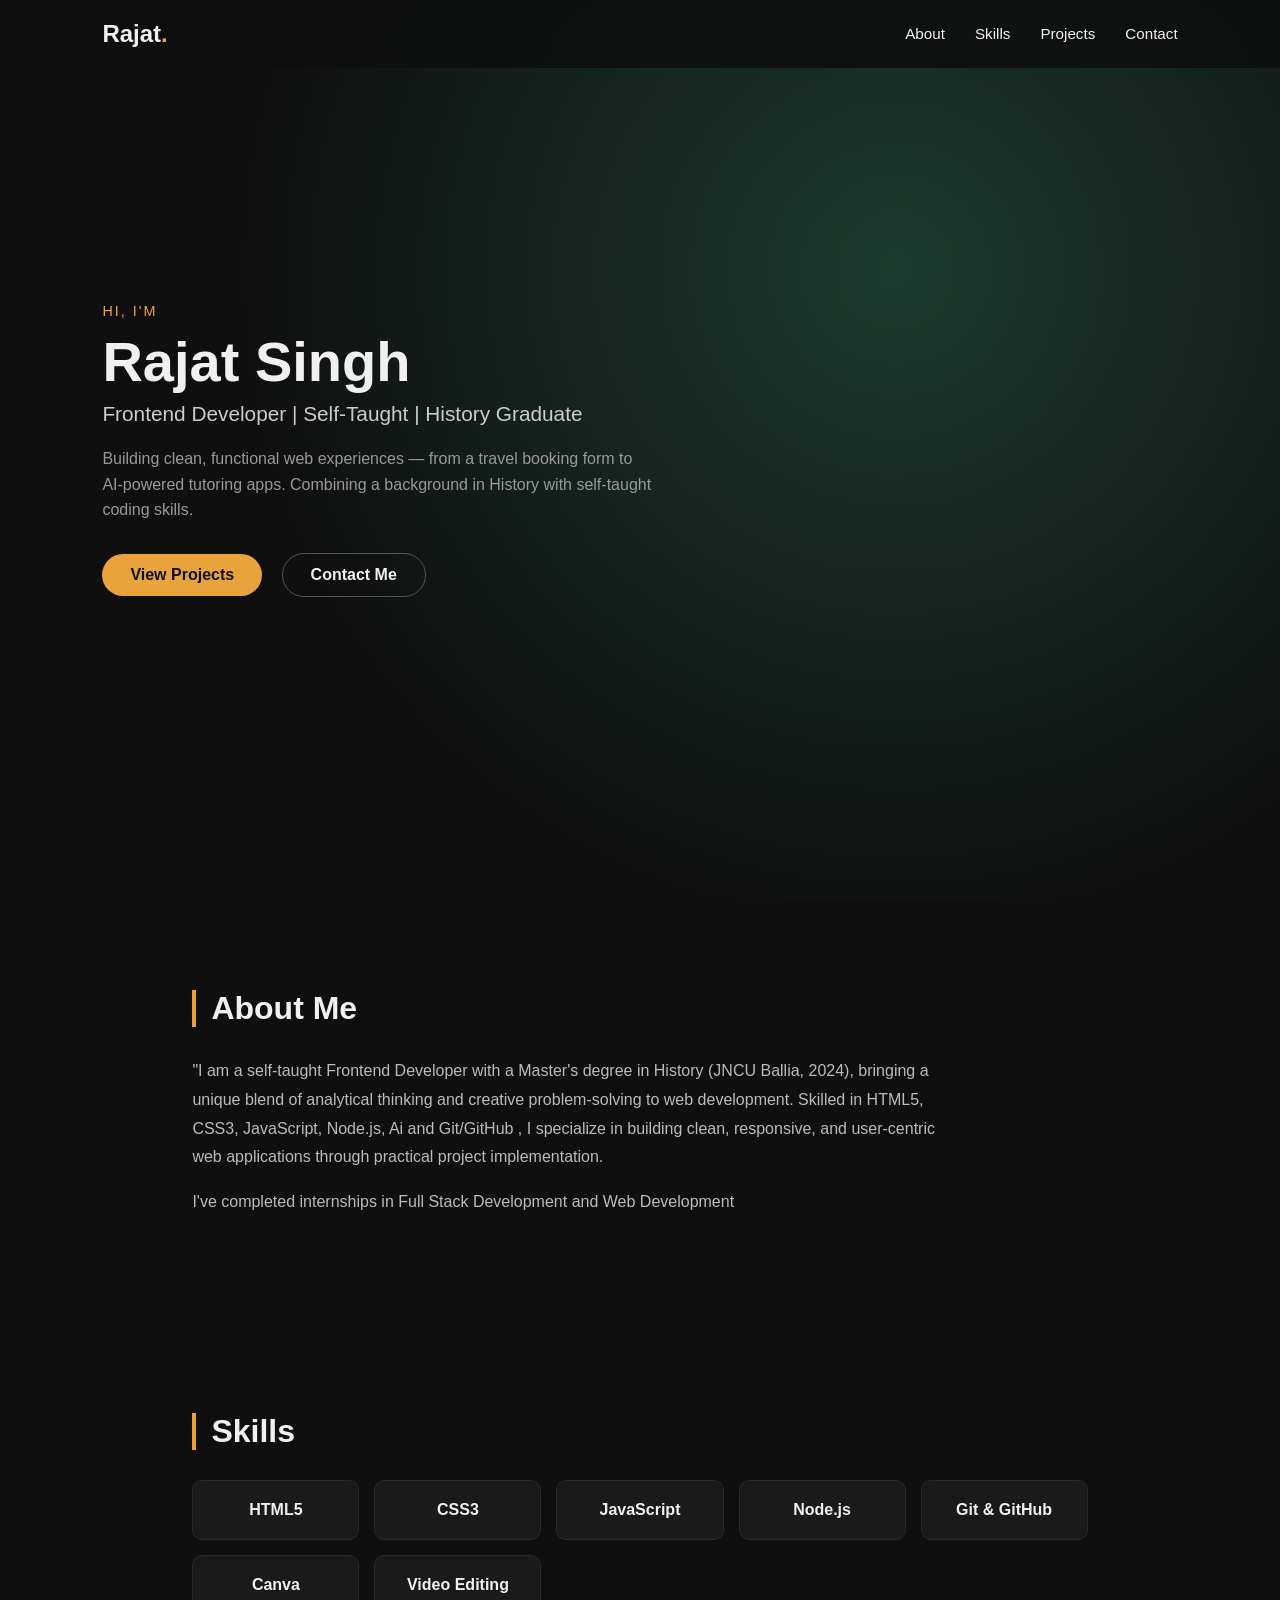
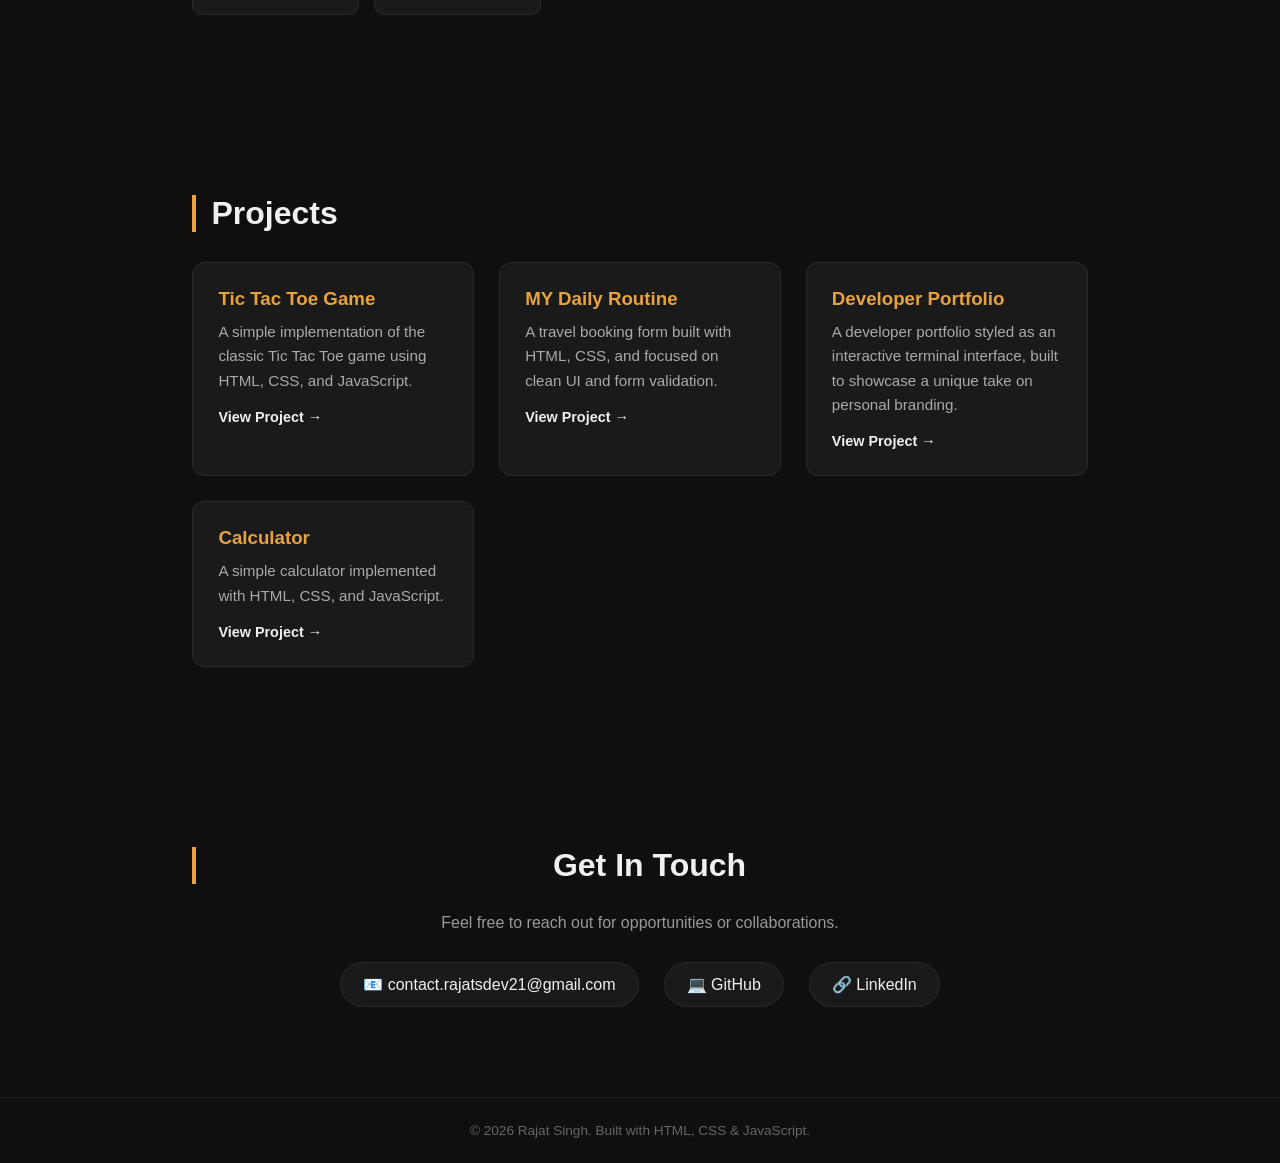
<file: index.html>
<!DOCTYPE html>
<html lang="en">

<head>
  <meta charset="UTF-8" />
  <meta name="viewport" content="width=device-width, initial-scale=1.0" />
  <title>Rajat Singh | Portfolio</title>
  <link rel="stylesheet" href="style.css" />
</head>

<body>

  <!-- NAVBAR -->
  <nav class="navbar">
    <div class="logo">Rajat<span>.</span></div>
    <ul class="nav-links">
      <li><a href="#about">About</a></li>
      <li><a href="#skills">Skills</a></li>
      <li><a href="#projects">Projects</a></li>
      <li><a href="#contact">Contact</a></li>
    </ul>
  </nav>

  <!-- HERO -->
  <section class="hero">
    <div class="hero-content">
      <p class="hero-tag">Hi, I'm</p>
      <h1>Rajat Singh</h1>
      <h2>Frontend Developer | Self-Taught | History Graduate</h2>
      <p class="hero-desc">
        Building clean, functional web experiences — from a travel booking form to
        AI-powered tutoring apps. Combining a background in History with
        self-taught coding skills.
      </p>
      <div class="hero-buttons">
        <a href="#projects" class="btn-primary">View Projects</a>
        <a href="#contact" class="btn-secondary">Contact Me</a>
      </div>
    </div>
  </section>

  <!-- ABOUT -->
  <section id="about" class="section">
    <h2 class="section-title">About Me</h2>
    <div class="about-content">
      <p>
        "I am a self-taught Frontend Developer with a Master's degree in History (JNCU Ballia, 2024), bringing a unique
        blend of analytical thinking and creative problem-solving to web development. Skilled in HTML5, CSS3,
        JavaScript, Node.js, Ai and Git/GitHub , I specialize in building clean, responsive, and user-centric web
        applications through practical project implementation.
      </p>
      <p> 
        I've completed internships in Full Stack Development and Web Development
      </p>
    </div>
  </section>

  <!-- SKILLS -->
  <section id="skills" class="section skills-section">
    <h2 class="section-title">Skills</h2>
    <div class="skills-grid">
      <div class="skill-card">HTML5</div>
      <div class="skill-card">CSS3</div>
      <div class="skill-card">JavaScript</div>
      <div class="skill-card">Node.js</div>
      <div class="skill-card">Git & GitHub</div>
      <div class="skill-card">Canva</div>
      <div class="skill-card">Video Editing</div>
    </div>
  </section>

  <!-- PROJECTS -->
  <section id="projects" class="section">
    <h2 class="section-title">Projects</h2>
    <div class="projects-grid">
      <div class="project-card 1">
        <h3>Tic Tac Toe Game</h3>
        <p>A simple implementation of the classic Tic Tac Toe game using HTML, CSS, and JavaScript.</p>
        <a href="https://contactrajatsdev21-tech.github.io/tic-tac-toe-game/"
          target="_blank">View Project →</a>
      </div>
      <div class="project-card 2">
        <h3>MY Daily Routine</h3>
        <p>A travel booking form built with HTML, CSS, and focused
          on clean UI and form validation.</p>
        <a href="https://github.com/contactrajatsdev21-tech/my-daily-routine-basic-project/tree/main/my-daily-routine"
          target="_blank">View Project →</a>
      </div>
      <div class="project-card 3">
        <h3>Developer Portfolio</h3>
        <p>A developer portfolio styled as an interactive terminal interface,
          built to showcase a unique take on personal branding.</p>
        <a href="https://contactrajatsdev21-tech.github.io/CodeAlpha_Portfolio/"
          target="_blank">View Project →</a>
      </div>
      <div class="project-card 4">
        <h3>Calculator</h3>
        <p>A simple calculator implemented with HTML, CSS, and JavaScript.</p>
        <a href="https://contactrajatsdev21-tech.github.io/CodeAlpha_Calculator/"
          target="_blank">View Project →</a>
      </div>
    </div>
  </section>

  <!-- CONTACT -->
  <section id="contact" class="section contact-section">
    <h2 class="section-title">Get In Touch</h2>
    <p>Feel free to reach out for opportunities or collaborations.</p>
    <div class="contact-links">
      <a href="mailto:contact.rajatsdev21@gmail.com">📧 contact.rajatsdev21@gmail.com</a>
      <a href="https://github.com/contactrajatsdev21-tech" target="_blank">💻 GitHub</a>
      <a href="https://www.linkedin.com/in/rajat-singh-dev" target="_blank">🔗 LinkedIn</a>
    </div>
  </section>

  <footer>
    <p>&copy; 2026 Rajat Singh. Built with HTML, CSS & JavaScript.</p>
  </footer>

  <script src="script.js"></script>
</body>


</html>
</file>
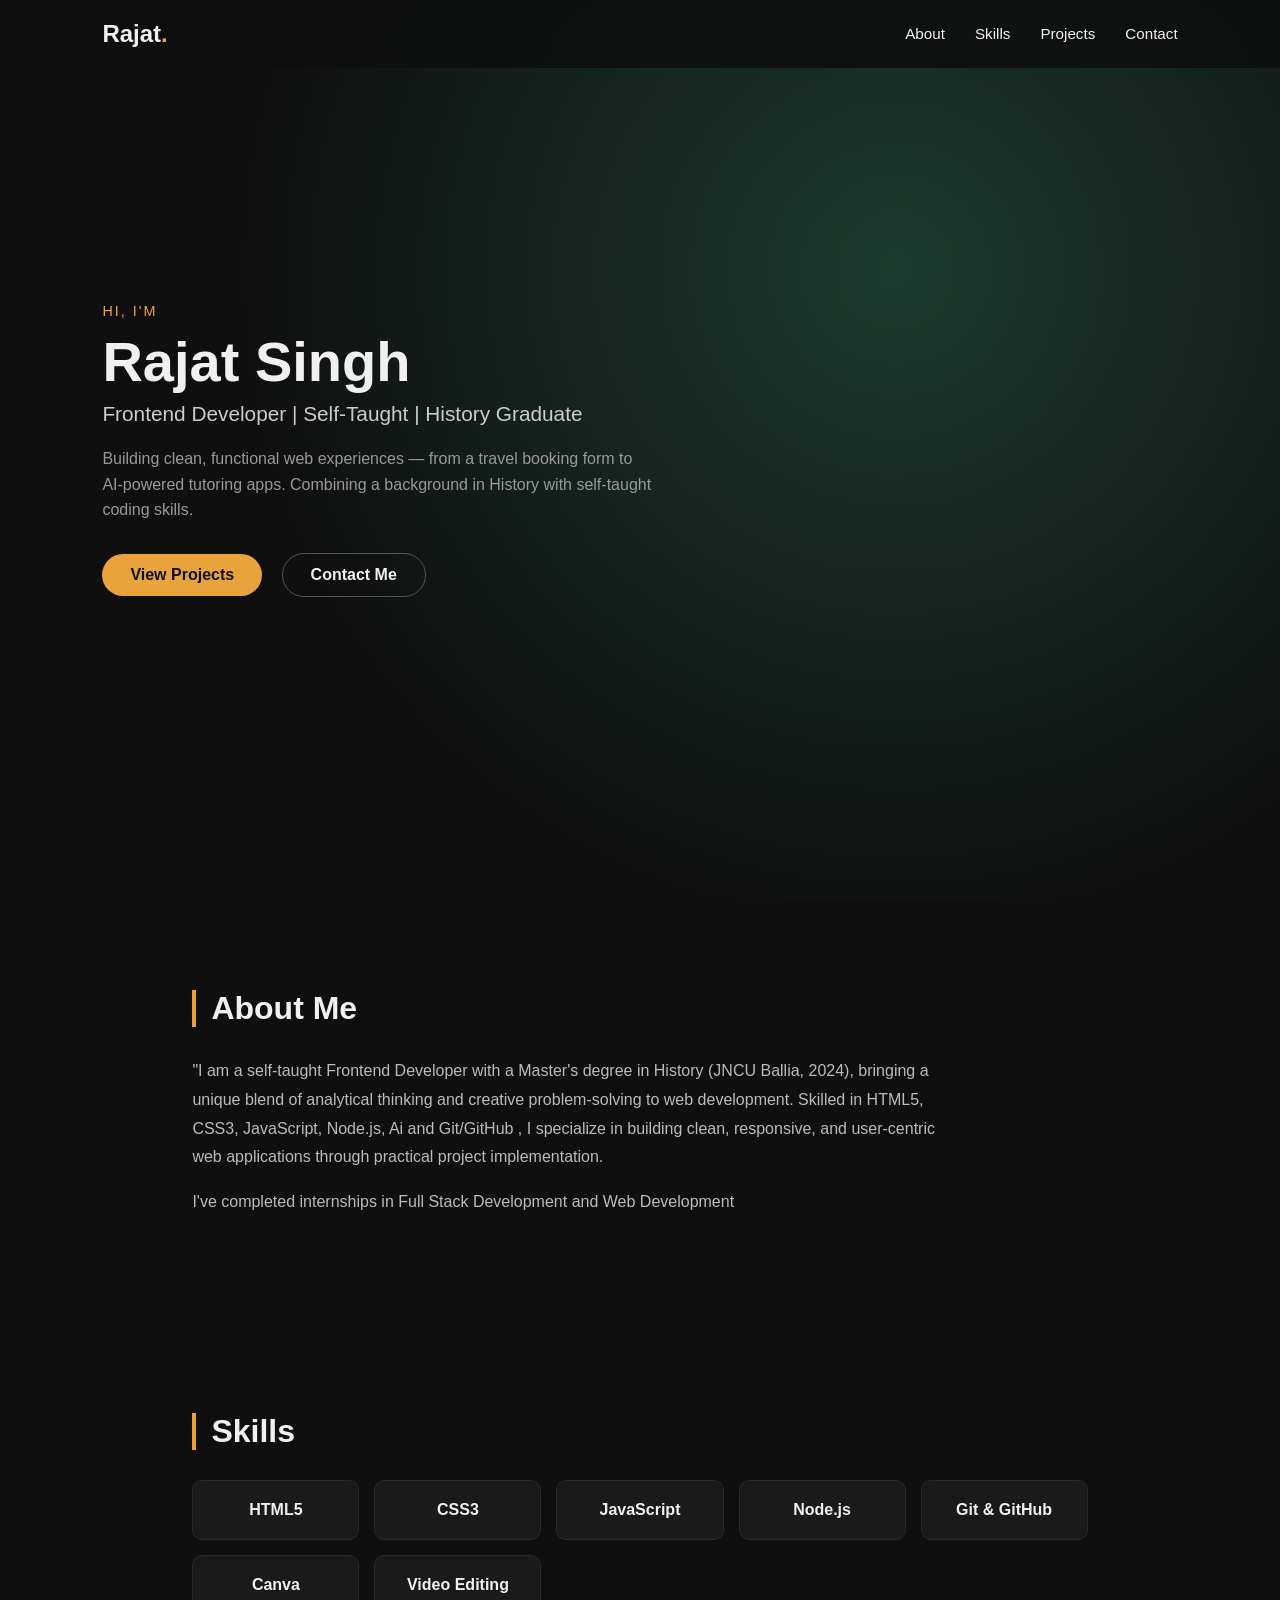
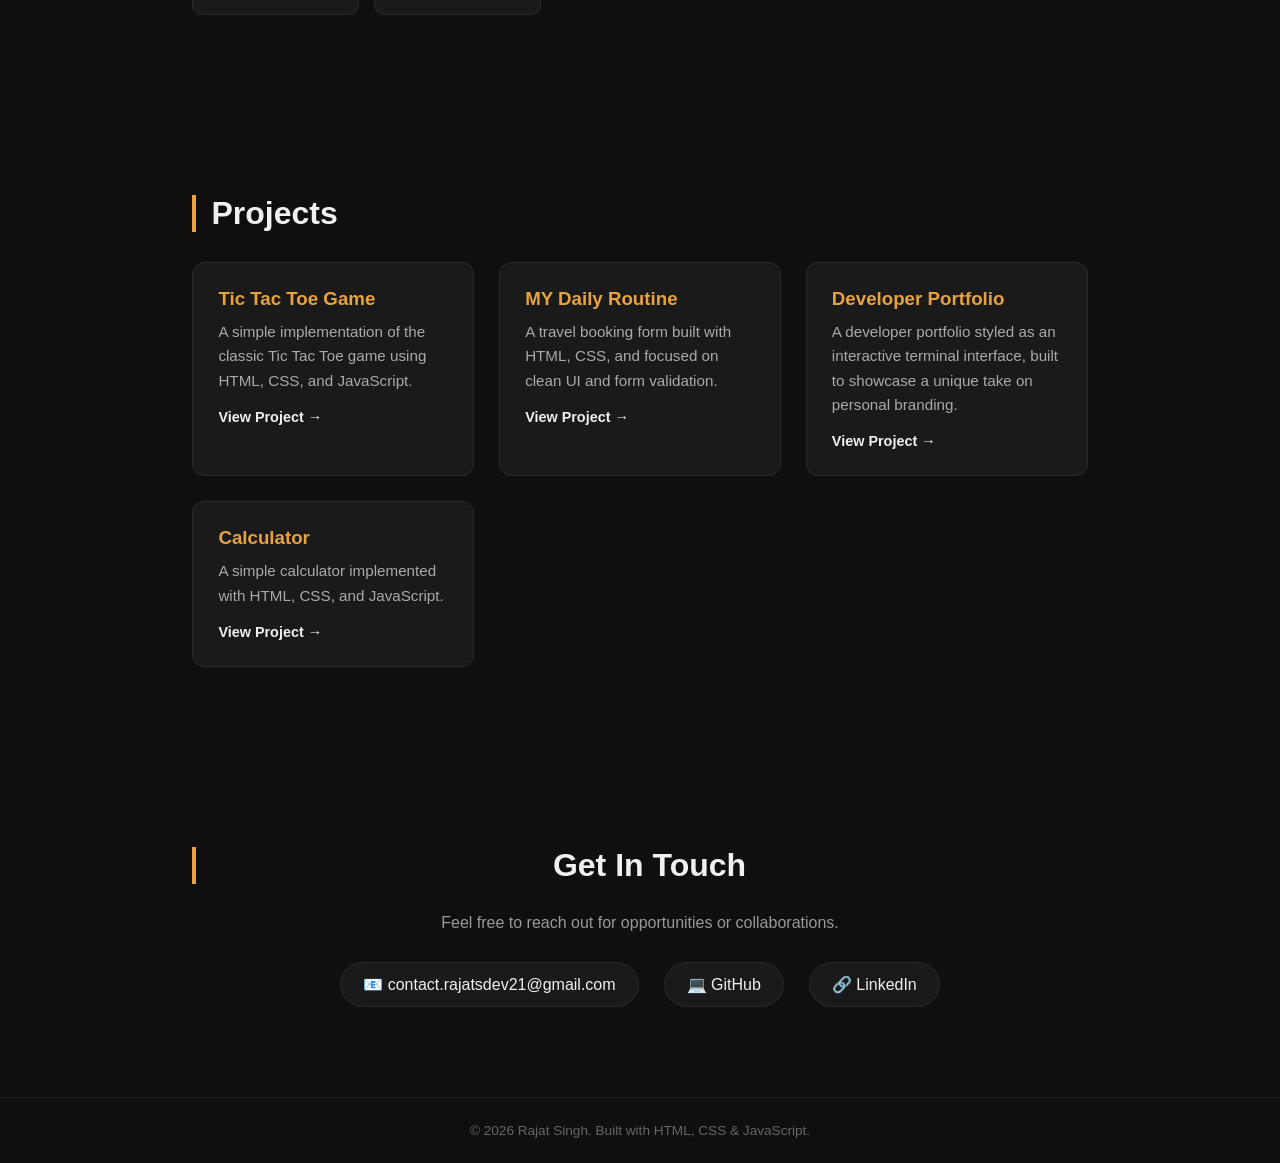
<file: Portfolio/index.html>
<!DOCTYPE html>
<html lang="en">

<head>
  <meta charset="UTF-8" />
  <meta name="viewport" content="width=device-width, initial-scale=1.0" />
  <title>Rajat Singh | Portfolio</title>
  <link rel="stylesheet" href="style.css" />
</head>

<body>

  <!-- NAVBAR -->
  <nav class="navbar">
    <div class="logo">Rajat<span>.</span></div>
    <ul class="nav-links">
      <li><a href="#about">About</a></li>
      <li><a href="#skills">Skills</a></li>
      <li><a href="#projects">Projects</a></li>
      <li><a href="#contact">Contact</a></li>
    </ul>
  </nav>

  <!-- HERO -->
  <section class="hero">
    <div class="hero-content">
      <p class="hero-tag">Hi, I'm</p>
      <h1>Rajat Singh</h1>
      <h2>Frontend Developer | Self-Taught | History Graduate</h2>
      <p class="hero-desc">
        Building clean, functional web experiences — from a travel booking form to
        AI-powered tutoring apps. Combining a background in History with
        self-taught coding skills.
      </p>
      <div class="hero-buttons">
        <a href="#projects" class="btn-primary">View Projects</a>
        <a href="#contact" class="btn-secondary">Contact Me</a>
      </div>
    </div>
  </section>

  <!-- ABOUT -->
  <section id="about" class="section">
    <h2 class="section-title">About Me</h2>
    <div class="about-content">
      <p>
        "I am a self-taught Frontend Developer with a Master's degree in History (JNCU Ballia, 2024), bringing a unique
        blend of analytical thinking and creative problem-solving to web development. Skilled in HTML5, CSS3,
        JavaScript, Node.js, Ai and Git/GitHub , I specialize in building clean, responsive, and user-centric web
        applications through practical project implementation.
      </p>
      <p> 
        I've completed internships in Full Stack Development and Web Development
      </p>
    </div>
  </section>

  <!-- SKILLS -->
  <section id="skills" class="section skills-section">
    <h2 class="section-title">Skills</h2>
    <div class="skills-grid">
      <div class="skill-card">HTML5</div>
      <div class="skill-card">CSS3</div>
      <div class="skill-card">JavaScript</div>
      <div class="skill-card">Node.js</div>
      <div class="skill-card">Git & GitHub</div>
      <div class="skill-card">Canva</div>
      <div class="skill-card">Video Editing</div>
    </div>
  </section>

  <!-- PROJECTS -->
  <section id="projects" class="section">
    <h2 class="section-title">Projects</h2>
    <div class="projects-grid">
      <div class="project-card 1">
        <h3>Tic Tac Toe Game</h3>
        <p>A simple implementation of the classic Tic Tac Toe game using HTML, CSS, and JavaScript.</p>
        <a href="https://github.com/contactrajatsdev21-tech/tic-tac-toe-game/tree/main/TIC-TAC-TOE-Game"
          target="_blank">View Project →</a>
      </div>
      <div class="project-card 2">
        <h3>MY Daily Routine</h3>
        <p>A travel booking form built with HTML, CSS, and focused
          on clean UI and form validation.</p>
        <a href="https://github.com/contactrajatsdev21-tech/my-daily-routine-basic-project/tree/main/my-daily-routine"
          target="_blank">View Project →</a>
      </div>
      <div class="project-card 3">
        <h3>Developer Portfolio</h3>
        <p>A developer portfolio styled as an interactive terminal interface,
          built to showcase a unique take on personal branding.</p>
        <a href="https://github.com/contactrajatsdev21-tech/CodeAlpha_Portfolio/tree/main/Portfolio"
          target="_blank">View Project →</a>
      </div>
      <div class="project-card 4">
        <h3>Calculator</h3>
        <p>A simple calculator implemented with HTML, CSS, and JavaScript.</p>
        <a href="https://github.com/contactrajatsdev21-tech/CodeAlpha_Calculator/tree/main/Calculator"
          target="_blank">View Project →</a>
      </div>
    </div>
  </section>

  <!-- CONTACT -->
  <section id="contact" class="section contact-section">
    <h2 class="section-title">Get In Touch</h2>
    <p>Feel free to reach out for opportunities or collaborations.</p>
    <div class="contact-links">
      <a href="mailto:contact.rajatsdev21@gmail.com">📧 contact.rajatsdev21@gmail.com</a>
      <a href="https://github.com/contactrajatsdev21-tech" target="_blank">💻 GitHub</a>
      <a href="https://www.linkedin.com/in/rajat-singh-dev" target="_blank">🔗 LinkedIn</a>
    </div>
  </section>

  <footer>
    <p>&copy; 2026 Rajat Singh. Built with HTML, CSS & JavaScript.</p>
  </footer>

  <script src="script.js"></script>
</body>


</html>
</file>
<file: style.css>
* {
  margin: 0;
  padding: 0;
  box-sizing: border-box;
  font-family: 'Segoe UI', sans-serif;
  scroll-behavior: smooth;
}

body {
  background: #0f0f0f;
  color: #f0f0f0;
}

/* NAVBAR */
.navbar {
  position: fixed;
  top: 0;
  width: 100%;
  display: flex;
  justify-content: space-between;
  align-items: center;
  padding: 20px 8%;
  background: rgba(15,15,15,0.85);
  backdrop-filter: blur(8px);
  z-index: 100;
}

.logo {
  font-size: 1.5rem;
  font-weight: 700;
}

.logo span { color: #e8a33d; }

.nav-links {
  list-style: none;
  display: flex;
  gap: 30px;
}

.nav-links a {
  color: #f0f0f0;
  text-decoration: none;
  font-size: 0.95rem;
  transition: color 0.2s ease;
}

.nav-links a:hover { color: #e8a33d; }

/* HERO */
.hero {
  min-height: 100vh;
  display: flex;
  align-items: center;
  padding: 0 8%;
  background: radial-gradient(circle at 70% 30%, #1b3b2f 0%, #0f0f0f 60%);
}

.hero-tag {
  color: #e8a33d;
  letter-spacing: 2px;
  text-transform: uppercase;
  font-size: 0.9rem;
  margin-bottom: 10px;
}

.hero h1 {
  font-size: 3.5rem;
  margin-bottom: 8px;
}

.hero h2 {
  font-size: 1.3rem;
  color: #ccc;
  font-weight: 400;
  margin-bottom: 20px;
}

.hero-desc {
  max-width: 550px;
  color: #999;
  line-height: 1.6;
  margin-bottom: 30px;
}

.hero-buttons a {
  display: inline-block;
  padding: 12px 28px;
  border-radius: 30px;
  text-decoration: none;
  margin-right: 15px;
  font-weight: 600;
  transition: transform 0.2s ease;
}

.btn-primary {
  background: #e8a33d;
  color: #0f0f0f;
}

.btn-secondary {
  border: 1px solid #555;
  color: #f0f0f0;
}

.hero-buttons a:hover { transform: translateY(-3px); }

/* SECTIONS */
.section {
  padding: 90px 8%;
  max-width: 1100px;
  margin: 0 auto;
}

.section-title {
  font-size: 2rem;
  margin-bottom: 30px;
  border-left: 4px solid #e8a33d;
  padding-left: 15px;
}

.about-content p {
  color: #bbb;
  line-height: 1.8;
  margin-bottom: 16px;
  max-width: 750px;
}

/* SKILLS */
.skills-grid {
  display: grid;
  grid-template-columns: repeat(auto-fit, minmax(150px, 1fr));
  gap: 15px;
}

.skill-card {
  background: #1a1a1a;
  border: 1px solid #2a2a2a;
  padding: 20px;
  border-radius: 10px;
  text-align: center;
  font-weight: 600;
  transition: transform 0.2s ease, border-color 0.2s ease;
}

.skill-card:hover {
  transform: translateY(-5px);
  border-color: #e8a33d;
}

/* PROJECTS */
.projects-grid {
  display: grid;
  grid-template-columns: repeat(auto-fit, minmax(280px, 1fr));
  gap: 25px;
}

.project-card {
  background: #1a1a1a;
  border: 1px solid #2a2a2a;
  border-radius: 12px;
  padding: 25px;
  transition: transform 0.25s ease, border-color 0.2s ease;
}

.project-card:hover {
  transform: translateY(-6px);
  border-color: #e8a33d;
}

.project-card h3 { margin-bottom: 10px; color: #e8a33d; }
.project-card p { color: #aaa; line-height: 1.6; margin-bottom: 15px; font-size: 0.95rem; }
.project-card a { color: #f0f0f0; text-decoration: none; font-weight: 600; font-size: 0.9rem; }

/* CONTACT */
.contact-section { text-align: center; }
.contact-section p { color: #999; margin-bottom: 30px; }

.contact-links {
  display: flex;
  justify-content: center;
  gap: 25px;
  flex-wrap: wrap;
}

.contact-links a {
  color: #f0f0f0;
  text-decoration: none;
  background: #1a1a1a;
  padding: 12px 22px;
  border-radius: 30px;
  border: 1px solid #2a2a2a;
  transition: border-color 0.2s ease;
}

.contact-links a:hover { border-color: #e8a33d; }

footer {
  text-align: center;
  padding: 25px;
  color: #666;
  font-size: 0.85rem;
  border-top: 1px solid #1e1e1e;
}

/* Scroll-reveal animation */
.section {
  opacity: 0;
  transform: translateY(30px);
  transition: opacity 0.6s ease, transform 0.6s ease;
}
.section.visible {
  opacity: 1;
  transform: translateY(0);
}

@media (max-width: 600px) {
  .hero h1 { font-size: 2.3rem; }
  .nav-links { gap: 15px; font-size: 0.85rem; }
}
</file>
<file: Portfolio/style.css>
* {
  margin: 0;
  padding: 0;
  box-sizing: border-box;
  font-family: 'Segoe UI', sans-serif;
  scroll-behavior: smooth;
}

body {
  background: #0f0f0f;
  color: #f0f0f0;
}

/* NAVBAR */
.navbar {
  position: fixed;
  top: 0;
  width: 100%;
  display: flex;
  justify-content: space-between;
  align-items: center;
  padding: 20px 8%;
  background: rgba(15,15,15,0.85);
  backdrop-filter: blur(8px);
  z-index: 100;
}

.logo {
  font-size: 1.5rem;
  font-weight: 700;
}

.logo span { color: #e8a33d; }

.nav-links {
  list-style: none;
  display: flex;
  gap: 30px;
}

.nav-links a {
  color: #f0f0f0;
  text-decoration: none;
  font-size: 0.95rem;
  transition: color 0.2s ease;
}

.nav-links a:hover { color: #e8a33d; }

/* HERO */
.hero {
  min-height: 100vh;
  display: flex;
  align-items: center;
  padding: 0 8%;
  background: radial-gradient(circle at 70% 30%, #1b3b2f 0%, #0f0f0f 60%);
}

.hero-tag {
  color: #e8a33d;
  letter-spacing: 2px;
  text-transform: uppercase;
  font-size: 0.9rem;
  margin-bottom: 10px;
}

.hero h1 {
  font-size: 3.5rem;
  margin-bottom: 8px;
}

.hero h2 {
  font-size: 1.3rem;
  color: #ccc;
  font-weight: 400;
  margin-bottom: 20px;
}

.hero-desc {
  max-width: 550px;
  color: #999;
  line-height: 1.6;
  margin-bottom: 30px;
}

.hero-buttons a {
  display: inline-block;
  padding: 12px 28px;
  border-radius: 30px;
  text-decoration: none;
  margin-right: 15px;
  font-weight: 600;
  transition: transform 0.2s ease;
}

.btn-primary {
  background: #e8a33d;
  color: #0f0f0f;
}

.btn-secondary {
  border: 1px solid #555;
  color: #f0f0f0;
}

.hero-buttons a:hover { transform: translateY(-3px); }

/* SECTIONS */
.section {
  padding: 90px 8%;
  max-width: 1100px;
  margin: 0 auto;
}

.section-title {
  font-size: 2rem;
  margin-bottom: 30px;
  border-left: 4px solid #e8a33d;
  padding-left: 15px;
}

.about-content p {
  color: #bbb;
  line-height: 1.8;
  margin-bottom: 16px;
  max-width: 750px;
}

/* SKILLS */
.skills-grid {
  display: grid;
  grid-template-columns: repeat(auto-fit, minmax(150px, 1fr));
  gap: 15px;
}

.skill-card {
  background: #1a1a1a;
  border: 1px solid #2a2a2a;
  padding: 20px;
  border-radius: 10px;
  text-align: center;
  font-weight: 600;
  transition: transform 0.2s ease, border-color 0.2s ease;
}

.skill-card:hover {
  transform: translateY(-5px);
  border-color: #e8a33d;
}

/* PROJECTS */
.projects-grid {
  display: grid;
  grid-template-columns: repeat(auto-fit, minmax(280px, 1fr));
  gap: 25px;
}

.project-card {
  background: #1a1a1a;
  border: 1px solid #2a2a2a;
  border-radius: 12px;
  padding: 25px;
  transition: transform 0.25s ease, border-color 0.2s ease;
}

.project-card:hover {
  transform: translateY(-6px);
  border-color: #e8a33d;
}

.project-card h3 { margin-bottom: 10px; color: #e8a33d; }
.project-card p { color: #aaa; line-height: 1.6; margin-bottom: 15px; font-size: 0.95rem; }
.project-card a { color: #f0f0f0; text-decoration: none; font-weight: 600; font-size: 0.9rem; }

/* CONTACT */
.contact-section { text-align: center; }
.contact-section p { color: #999; margin-bottom: 30px; }

.contact-links {
  display: flex;
  justify-content: center;
  gap: 25px;
  flex-wrap: wrap;
}

.contact-links a {
  color: #f0f0f0;
  text-decoration: none;
  background: #1a1a1a;
  padding: 12px 22px;
  border-radius: 30px;
  border: 1px solid #2a2a2a;
  transition: border-color 0.2s ease;
}

.contact-links a:hover { border-color: #e8a33d; }

footer {
  text-align: center;
  padding: 25px;
  color: #666;
  font-size: 0.85rem;
  border-top: 1px solid #1e1e1e;
}

/* Scroll-reveal animation */
.section {
  opacity: 0;
  transform: translateY(30px);
  transition: opacity 0.6s ease, transform 0.6s ease;
}
.section.visible {
  opacity: 1;
  transform: translateY(0);
}

@media (max-width: 600px) {
  .hero h1 { font-size: 2.3rem; }
  .nav-links { gap: 15px; font-size: 0.85rem; }
}
</file>
